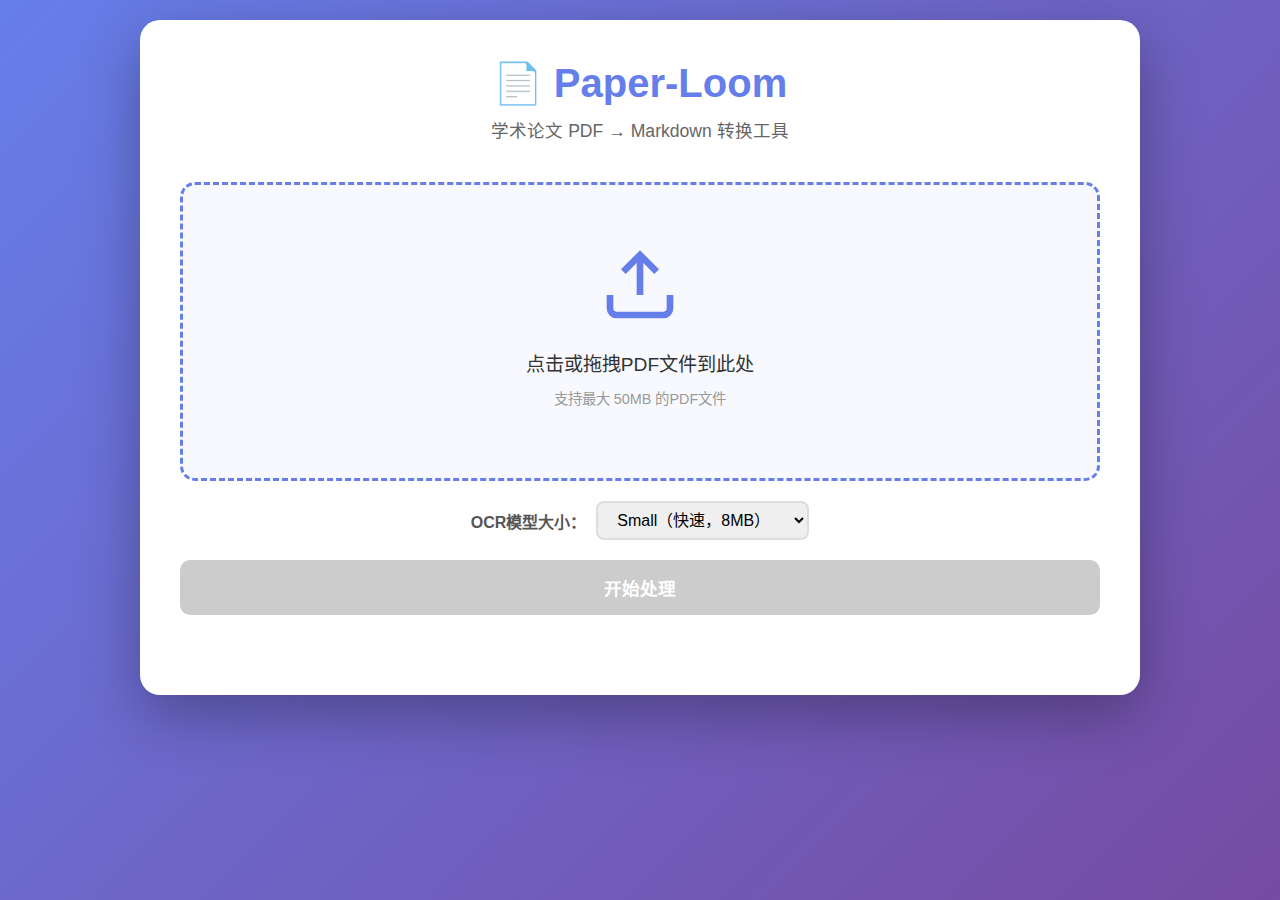
<file: frontend/index.html>
<!DOCTYPE html>
<html lang="zh-CN">
<head>
    <meta charset="UTF-8">
    <meta name="viewport" content="width=device-width, initial-scale=1.0">
    <title>Paper-Loom - 学术论文转Markdown</title>
    <link rel="stylesheet" href="css/style.css">
</head>
<body>
    <div class="container">
        <!-- 头部 -->
        <header>
            <h1>📄 Paper-Loom</h1>
            <p class="subtitle">学术论文 PDF → Markdown 转换工具</p>
        </header>

        <!-- 上传区域 -->
        <section class="upload-section">
            <div class="upload-box" id="uploadBox">
                <input type="file" id="fileInput" accept=".pdf" hidden>
                <div class="upload-content">
                    <svg class="upload-icon" viewBox="0 0 24 24" fill="none" stroke="currentColor" stroke-width="2">
                        <path d="M21 15v4a2 2 0 0 1-2 2H5a2 2 0 0 1-2-2v-4"></path>
                        <polyline points="17 8 12 3 7 8"></polyline>
                        <line x1="12" y1="3" x2="12" y2="15"></line>
                    </svg>
                    <p>点击或拖拽PDF文件到此处</p>
                    <p class="file-hint">支持最大 50MB 的PDF文件</p>
                </div>
            </div>

            <!-- OCR模型选择 -->
            <div class="model-selector">
                <label>OCR模型大小：</label>
                <select id="ocrModel">
                    <option value="small" selected>Small（快速，8MB）</option>
                    <option value="base">Base（精确，25MB）</option>
                </select>
            </div>

            <button id="processBtn" class="btn-primary" disabled>开始处理</button>
        </section>

        <!-- 状态显示 -->
        <section class="status-section" id="statusSection" style="display: none;">
            <div class="status-card">
                <div class="loading-spinner"></div>
                <p id="statusText">正在处理中...</p>
            </div>
        </section>

        <!-- 结果预览 -->
        <section class="result-section" id="resultSection" style="display: none;">
            <div class="result-header">
                <h2>✅ 处理完成</h2>
                <button id="downloadBtn" class="btn-download">📥 下载 Markdown</button>
            </div>

            <!-- 统计信息 -->
            <div class="stats" id="stats"></div>

            <!-- Markdown预览 -->
            <div class="preview-container">
                <h3>Markdown 预览：</h3>
                <div class="markdown-preview" id="markdownPreview"></div>
            </div>
        </section>
    </div>

    <script src="js/app.js"></script>
</body>
</html>
</file>
<file: frontend/css/style.css>
/* 全局样式 */
* {
    margin: 0;
    padding: 0;
    box-sizing: border-box;
}

body {
    font-family: -apple-system, BlinkMacSystemFont, 'Segoe UI', 'Roboto', 'Oxygen', 'Ubuntu', sans-serif;
    background: linear-gradient(135deg, #667eea 0%, #764ba2 100%);
    min-height: 100vh;
    padding: 20px;
    color: #333;
}

.container {
    max-width: 1000px;
    margin: 0 auto;
    background: white;
    border-radius: 20px;
    padding: 40px;
    box-shadow: 0 20px 60px rgba(0, 0, 0, 0.3);
}

/* 头部 */
header {
    text-align: center;
    margin-bottom: 40px;
}

header h1 {
    font-size: 2.5em;
    color: #667eea;
    margin-bottom: 10px;
}

.subtitle {
    color: #666;
    font-size: 1.1em;
}

/* 上传区域 */
.upload-section {
    margin-bottom: 40px;
}

.upload-box {
    border: 3px dashed #667eea;
    border-radius: 15px;
    padding: 60px 20px;
    text-align: center;
    cursor: pointer;
    transition: all 0.3s ease;
    background: #f8f9ff;
    margin-bottom: 20px;
}

.upload-box:hover {
    border-color: #764ba2;
    background: #f0f2ff;
    transform: translateY(-2px);
}

.upload-box.dragover {
    border-color: #764ba2;
    background: #e8ebff;
    transform: scale(1.02);
}

.upload-icon {
    width: 80px;
    height: 80px;
    color: #667eea;
    margin-bottom: 20px;
}

.upload-content p {
    font-size: 1.2em;
    color: #333;
    margin-bottom: 10px;
}

.file-hint {
    font-size: 0.9em !important;
    color: #999 !important;
}

.file-selected {
    color: #28a745;
    font-weight: bold;
    margin-top: 10px;
}

/* 模型选择 */
.model-selector {
    display: flex;
    align-items: center;
    justify-content: center;
    gap: 10px;
    margin-bottom: 20px;
}

.model-selector label {
    font-weight: 600;
    color: #555;
}

.model-selector select {
    padding: 8px 15px;
    border: 2px solid #ddd;
    border-radius: 8px;
    font-size: 1em;
    cursor: pointer;
    transition: border-color 0.3s;
}

.model-selector select:focus {
    outline: none;
    border-color: #667eea;
}

/* 按钮 */
.btn-primary {
    width: 100%;
    padding: 15px;
    font-size: 1.1em;
    font-weight: bold;
    color: white;
    background: linear-gradient(135deg, #667eea 0%, #764ba2 100%);
    border: none;
    border-radius: 10px;
    cursor: pointer;
    transition: all 0.3s ease;
}

.btn-primary:hover:not(:disabled) {
    transform: translateY(-2px);
    box-shadow: 0 10px 20px rgba(102, 126, 234, 0.3);
}

.btn-primary:disabled {
    background: #ccc;
    cursor: not-allowed;
}

.btn-download {
    padding: 10px 30px;
    font-size: 1em;
    font-weight: bold;
    color: white;
    background: #28a745;
    border: none;
    border-radius: 8px;
    cursor: pointer;
    transition: all 0.3s ease;
}

.btn-download:hover {
    background: #218838;
    transform: translateY(-2px);
}

/* 状态显示 */
.status-section {
    margin-bottom: 40px;
}

.status-card {
    text-align: center;
    padding: 40px;
    background: #f8f9ff;
    border-radius: 15px;
}

.loading-spinner {
    width: 60px;
    height: 60px;
    border: 5px solid #f3f3f3;
    border-top: 5px solid #667eea;
    border-radius: 50%;
    animation: spin 1s linear infinite;
    margin: 0 auto 20px;
}

@keyframes spin {
    0% { transform: rotate(0deg); }
    100% { transform: rotate(360deg); }
}

#statusText {
    font-size: 1.2em;
    color: #555;
}

/* 结果区域 */
.result-section {
    animation: fadeIn 0.5s ease;
}

@keyframes fadeIn {
    from { opacity: 0; transform: translateY(20px); }
    to { opacity: 1; transform: translateY(0); }
}

.result-header {
    display: flex;
    justify-content: space-between;
    align-items: center;
    margin-bottom: 20px;
}

.result-header h2 {
    color: #28a745;
}

/* 统计信息 */
.stats {
    display: grid;
    grid-template-columns: repeat(auto-fit, minmax(150px, 1fr));
    gap: 15px;
    margin-bottom: 30px;
}

.stat-card {
    background: linear-gradient(135deg, #667eea 0%, #764ba2 100%);
    color: white;
    padding: 20px;
    border-radius: 10px;
    text-align: center;
}

.stat-card .number {
    font-size: 2em;
    font-weight: bold;
    margin-bottom: 5px;
}

.stat-card .label {
    font-size: 0.9em;
    opacity: 0.9;
}

/* Markdown预览 */
.preview-container h3 {
    color: #333;
    margin-bottom: 15px;
}

.markdown-preview {
    background: #f8f9fa;
    border: 1px solid #ddd;
    border-radius: 10px;
    padding: 30px;
    max-height: 600px;
    overflow-y: auto;
    font-family: 'Georgia', serif;
    line-height: 1.8;
}

.markdown-preview img {
    max-width: 100%;
    height: auto;
    border-radius: 8px;
    margin: 20px 0;
}

.markdown-preview p {
    margin-bottom: 15px;
}

.markdown-preview strong {
    color: #667eea;
    font-size: 1.1em;
}

/* 响应式 */
@media (max-width: 768px) {
    .container {
        padding: 20px;
    }

    header h1 {
        font-size: 2em;
    }

    .result-header {
        flex-direction: column;
        gap: 15px;
    }

    .stats {
        grid-template-columns: 1fr;
    }
}
</file>
